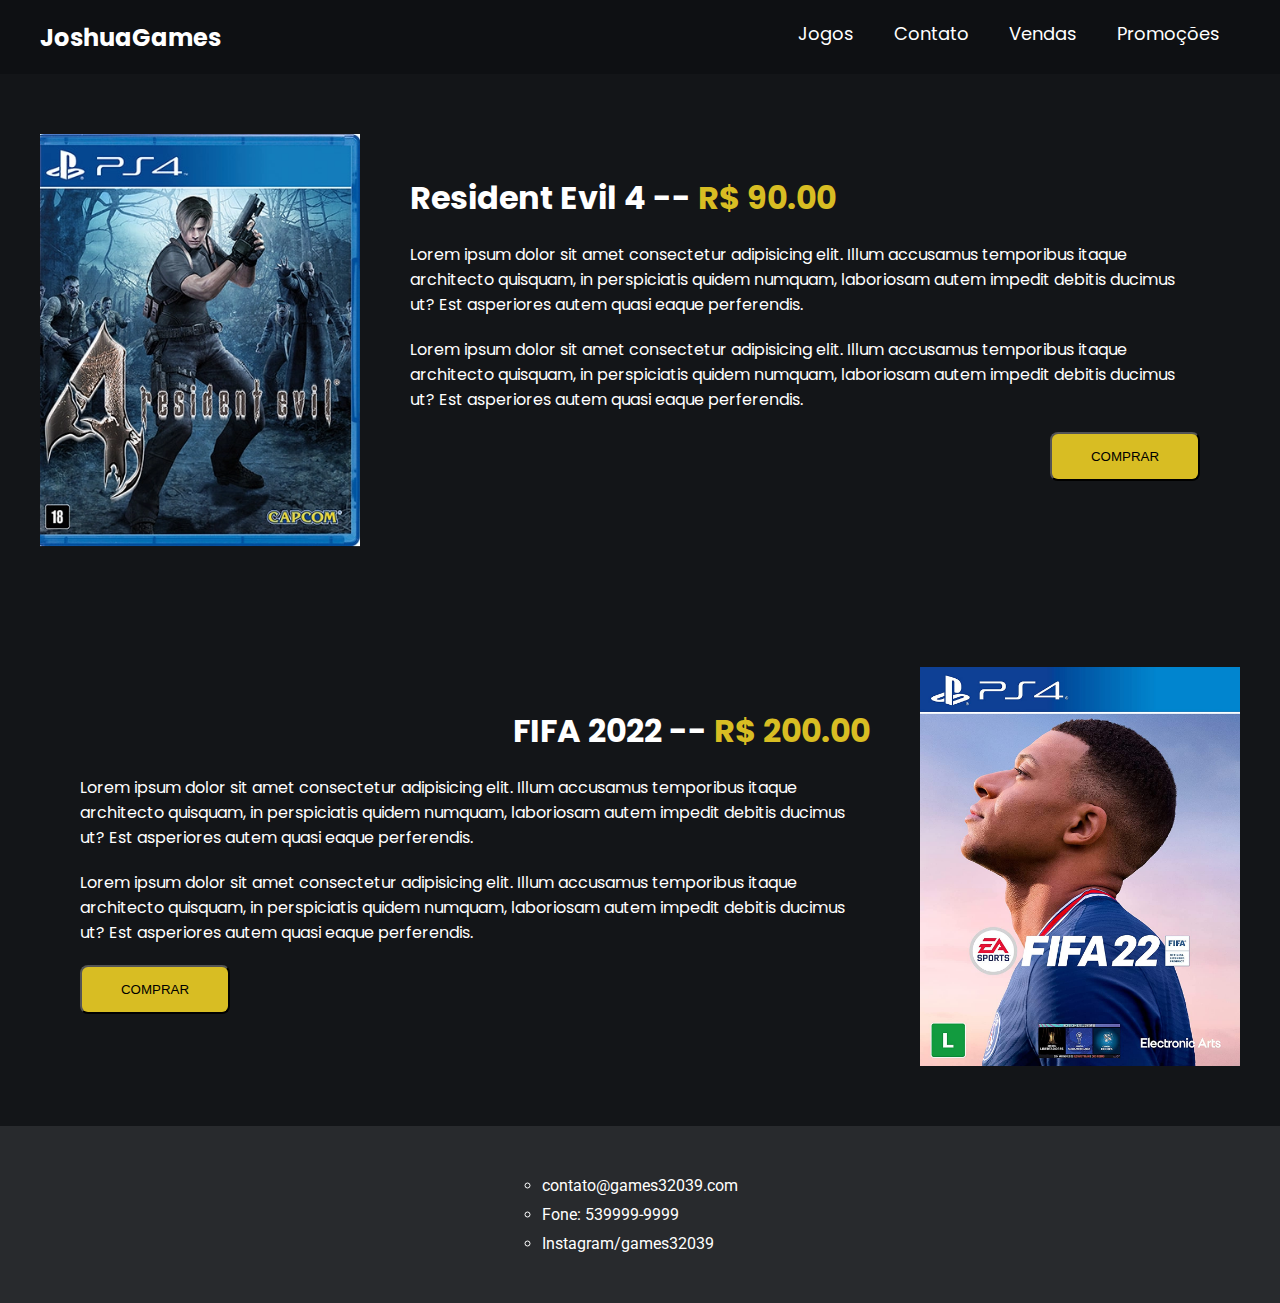
<file: index.html>
<!DOCTYPE html>
<html lang="pt-BR">

<head>
    <meta charset="UTF-8">
    <meta name="viewport" content="width=device-width, initial-scale=1.0">
    <title>TrabalhoJosue</title>
    <meta name="description" content="Página de venda de jogos eletrónicos">
    <link rel="stylesheet" href="./css/style.css">
    <link rel="preconnect" href="https://fonts.googleapis.com">
    <link rel="preconnect" href="https://fonts.gstatic.com" crossorigin>
    <link href="https://fonts.googleapis.com/css2?family=Poppins:wght@400;600&family=Roboto:wght@400;500&display=swap" rel="stylesheet">
</head>

<body>
    <header>
        <nav class="menu-header container-inside">
           <div>
               <a href="index.html" id="banner">
                   JoshuaGames
               </a>
           </div>

            <ul class="menu-items">
                <li><a href="./paginas/jogos.html">Jogos</a></li>
                <li><a href="./paginas/contato.html">Contato</a></li>
                <li><a href="./paginas/vendas.html">Vendas</a></li>
                <li><a href="./paginas/promocao.html">Promoções</a></li>
            </ul>
        </nav>
    </header>
    <main>
        <div class="main-menu container-inside">
            
                <img src="./Images/jogo.png" alt="Resident Evil 4 Jogo">
            <div>
                <h1>Resident Evil 4 -- <span class="preco">R$ 90.00</span> </h1>
                <p>Lorem ipsum dolor sit amet consectetur adipisicing elit. Illum accusamus temporibus itaque architecto
                    quisquam, in perspiciatis quidem numquam, laboriosam autem impedit debitis ducimus ut? Est
                    asperiores autem quasi eaque perferendis.</p>
                <p>Lorem ipsum dolor sit amet consectetur adipisicing elit. Illum accusamus temporibus itaque architecto
                    quisquam, in
                    perspiciatis quidem numquam, laboriosam autem impedit debitis ducimus ut? Est asperiores autem quasi
                    eaque
                    perferendis.</p>
                <button class="botao-amarelo">COMPRAR</button>
            </div>
        </div>
        <div class="main-menu container-inside game2">
            <img src="./Images/jogo2.jpg" alt="FIFA 2022 Jogo">
            <div>
                <h1>FIFA 2022 -- <span class="preco">R$ 200.00</span> </h1>
                <p>Lorem ipsum dolor sit amet consectetur adipisicing elit. Illum accusamus temporibus itaque architecto
                    quisquam, in perspiciatis quidem numquam, laboriosam autem impedit debitis ducimus ut? Est
                    asperiores autem quasi eaque perferendis.</p>
                <p>Lorem ipsum dolor sit amet consectetur adipisicing elit. Illum accusamus temporibus itaque architecto
                    quisquam, in
                    perspiciatis quidem numquam, laboriosam autem impedit debitis ducimus ut? Est asperiores autem quasi
                    eaque
                    perferendis.</p>
                <button class="botao-amarelo">COMPRAR</button>
            </div>
        </div>
    </main>
    <footer>
        <div class="menu-footer">
            <ul class="footer-contato">
                <li>contato@games32039.com</li>
                <li>Fone: 539999-9999</li>
                <li>Instagram/games32039</li>
            </ul>

        </div>
    </footer>
</body>

</html>
</file>
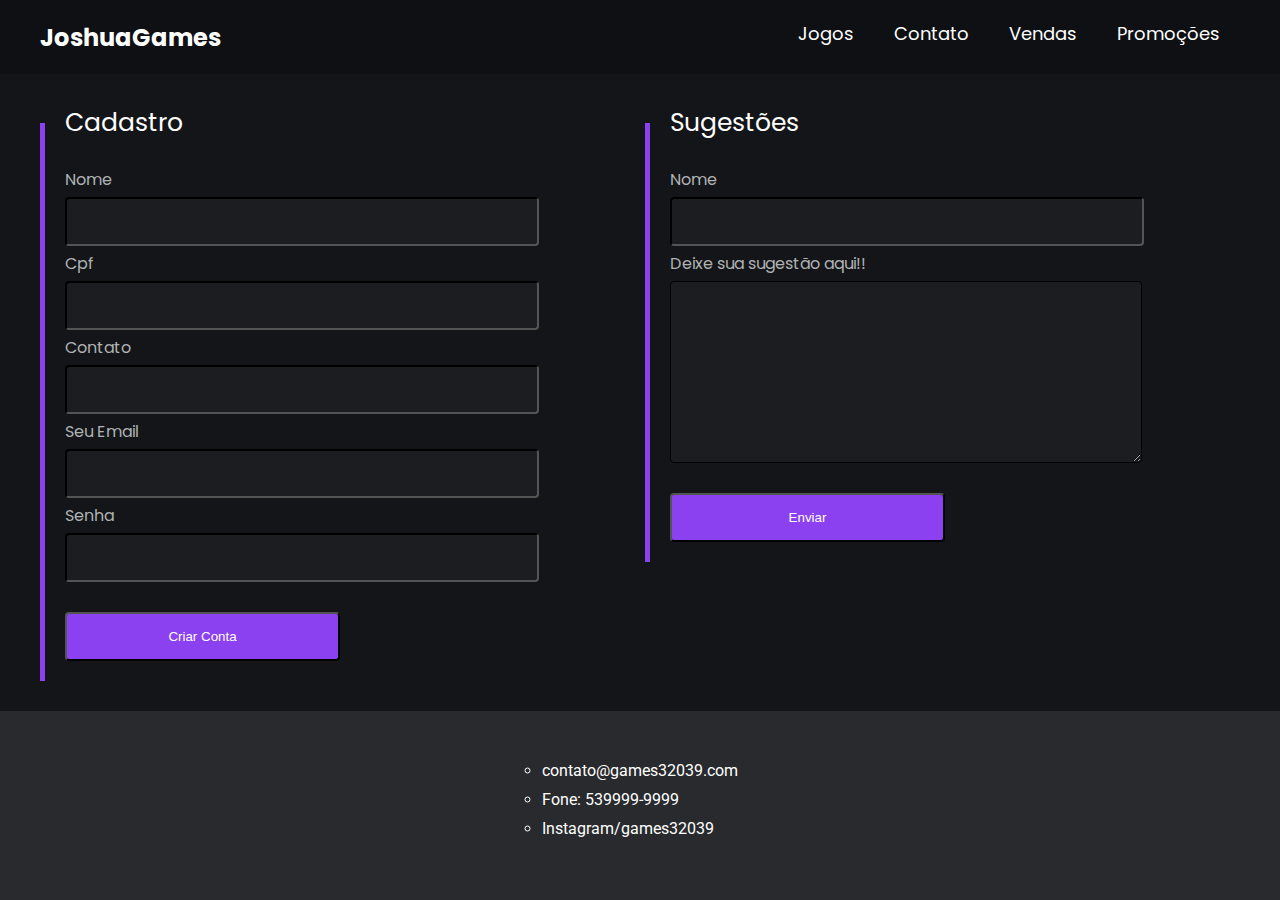
<file: contato.html>
<!DOCTYPE html>
<html lang="pt-BR">

<head>
    <meta charset="UTF-8">
    <meta http-equiv="X-UAs-Compatible" content="IE=edge">
    <meta name="viewport" content="width=device-width, initial-scale=1.0">
    <title>TrabalhoJosue</title>
    <meta name="description" content="Página de venda de jogos eletrónicos">
    <link rel="stylesheet" href="./css/contato/contato.css">
    <link rel="preconnect" href="https://fonts.googleapis.com">
    <link rel="preconnect" href="https://fonts.gstatic.com" crossorigin>
    <link href="https://fonts.googleapis.com/css2?family=Poppins:wght@400;600&family=Roboto:wght@400;500&display=swap" rel="stylesheet">
</head>

<body>
    <header>
        <nav class="menu-header container-inside">
           <div>
               <a href="index.html" id="banner">
                   JoshuaGames
               </a>
           </div>

            <ul class="menu-items">
                <li><a href="jogos.html">Jogos</a></li>
                <li><a href="contato.html">Contato</a></li>
                <li><a href="vendas.hteml">Vendas</a></li>
                <li><a href="promocao.html">Promoções</a></li>
            </ul>
        </nav>
    </header>
    <main>
    
          <div class="menu-form container-inside">
            <form class="form-model">
                <fieldset>
                    <legend>Cadastro</legend>
                    <label for="nome">Nome</label>
                    <input type="text" id="nome" name="nome">

                    <label for="cpf">Cpf</label>
                    <input type="number" name="cpf" id="cpf">

                    <label for="telefone">Contato</label>
                    <input type="tel" name="telefone" id="telefone">

                    <label for="email">Seu Email</label>
                    <input type="email" name="email" id="email">

                    <label for="senha">Senha</label>
                    <input type="password" name="senha" id="senha">

                    <input type="submit" value="Criar Conta" class="botao-roxo">
                </fieldset>
            </form>
            <form class="form-model">
                <fieldset>
                    <legend>Sugestões</legend>
                    <label for="nome-sugestao">Nome</label>
                    <input type="text" id="nome-sugestao" name="nome-sugestao">

                    <label for="sugestao">Deixe sua sugestão aqui!!</label>
                    <textarea name="sugestao" id="sugestao" cols="30" rows="10"></textarea>

                    <input type="submit" value="Enviar" class="botao-roxo">
                </fieldset>
            </form>
                
        </div>
    </main>
    <footer>
        <div class="menu-footer">
            <ul class="footer-contato">
                <li>contato@games32039.com</li>
                <li>Fone: 539999-9999</li>
                <li>Instagram/games32039</li>
            </ul>

        </div>
    </footer>
</body>

</html>
</file>
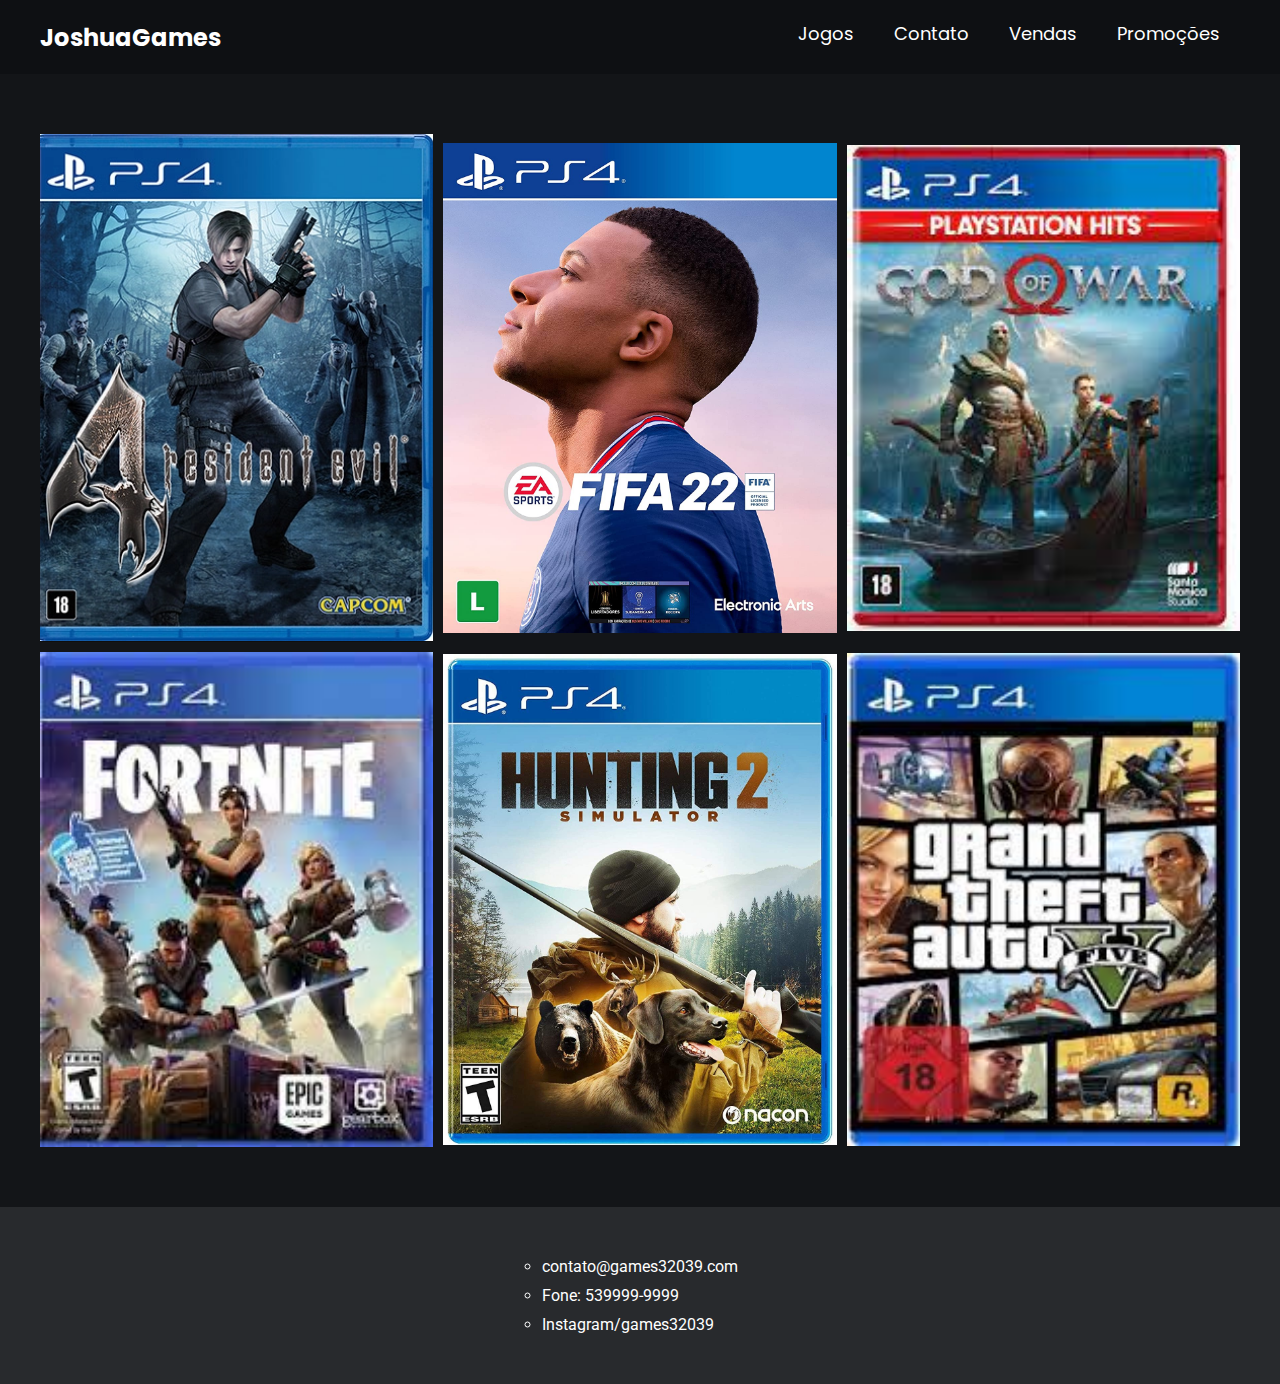
<file: jogos.html>
<!DOCTYPE html>
<html lang="pt-BR">

<head>
    <meta charset="UTF-8">
    <meta http-equiv="X-UAs-Compatible" content="IE=edge">
    <meta name="viewport" content="width=device-width, initial-scale=1.0">
    <title>TrabalhoJosue</title>
    <meta name="description" content="Página de venda de jogos eletrónicos">
    <link rel="stylesheet" href="./css/jogos/jogos.css">
    <link rel="preconnect" href="https://fonts.googleapis.com">
    <link rel="preconnect" href="https://fonts.gstatic.com" crossorigin>
    <link href="https://fonts.googleapis.com/css2?family=Poppins:wght@400;600&family=Roboto:wght@400;500&display=swap" rel="stylesheet">
</head>

<body>
    <header>
        <nav class="menu-header container-inside">
           <div>
               <a href="index.html" id="banner">
                   JoshuaGames
               </a>
           </div>

            <ul class="menu-items">
                <li><a href="jogos.html">Jogos</a></li>
                <li><a href="contato.html">Contato</a></li>
                <li><a href="vendas.hteml">Vendas</a></li>
                <li><a href="promocao.html">Promoções</a></li>
            </ul>
        </nav>
    </header>
    <main>
        <div class="main-menu container-inside">
                <figure>
                  <img src="./Images/jogo.png" alt="Resident Evil 4 Jogo">
                </figure>
                <figure>
                  <img src="./Images/jogo2.jpg" alt="FIFA 2022 Jogo">
                </figure>
                <figure>
                  <img src="./Images/godofwar.jfif" alt="God Of War Jogo">
                </figure>
                <figure>
                  <img src="./Images/fortnite.jfif" alt="Fortnite Jogo">
                </figure>
                <figure>
                  <img src="./Images/hunting.jpg" alt="Hunting Jogo">
                </figure>
                <figure>
                  <img src="./Images/gta.jfif" alt="Gta V Jogo">
                </figure>

        </div>
    </main>
    <footer>
        <div class="menu-footer">
            <ul class="footer-contato">
                <li>contato@games32039.com</li>
                <li>Fone: 539999-9999</li>
                <li>Instagram/games32039</li>
            </ul>

        </div>
    </footer>
</body>

</html>
</file>
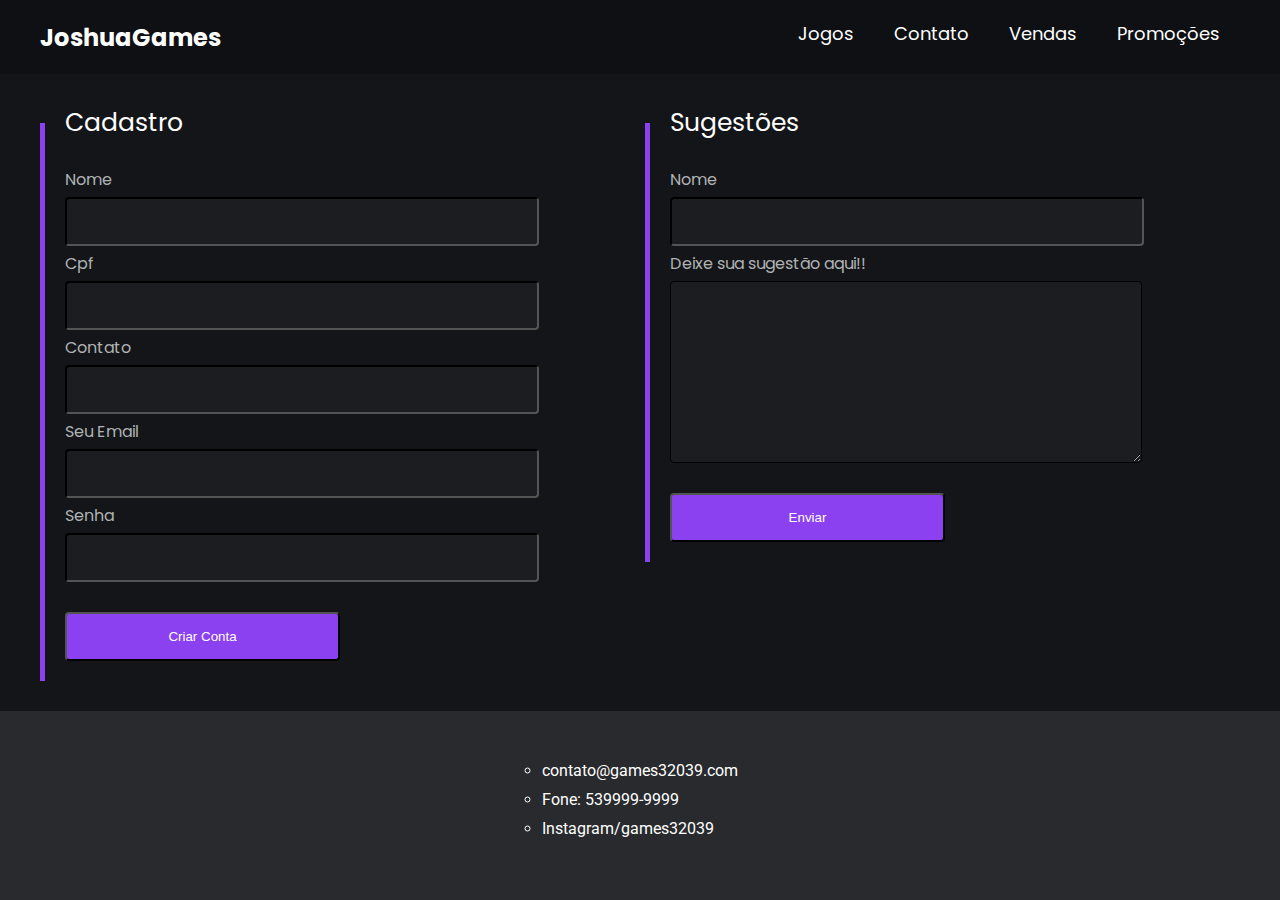
<file: paginas/contato.html>
<!DOCTYPE html>
<html lang="pt-BR">

<head>
    <meta charset="UTF-8">
    <meta name="viewport" content="width=device-width, initial-scale=1.0">
    <title>TrabalhoJosue</title>
    <meta name="description" content="Página de venda de jogos eletrónicos">
    <link rel="stylesheet" href="../css/contato/contato.css">
    <link rel="preconnect" href="https://fonts.googleapis.com">
    <link rel="preconnect" href="https://fonts.gstatic.com" crossorigin>
    <link href="https://fonts.googleapis.com/css2?family=Poppins:wght@400;600&family=Roboto:wght@400;500&display=swap" rel="stylesheet">
</head>

<body>
    <header>
        <nav class="menu-header container-inside">
           <div>
               <a href="../index.html" id="banner">
                   JoshuaGames
               </a>
           </div>

            <ul class="menu-items">
                <li><a href="./jogos.html">Jogos</a></li>
        <li><a href="./contato.html">Contato</a></li>
        <li><a href="./vendas.html">Vendas</a></li>
        <li><a href="./promocao.html">Promoções</a></li>
            </ul>
        </nav>
    </header>
    <main>
    
          <div class="menu-form container-inside">
            <form class="form-model">
                <fieldset>
                    <legend>Cadastro</legend>
                    <label for="nome">Nome</label>
                    <input type="text" id="nome" name="nome">

                    <label for="cpf">Cpf</label>
                    <input type="number" name="cpf" id="cpf">

                    <label for="telefone">Contato</label>
                    <input type="tel" name="telefone" id="telefone">

                    <label for="email">Seu Email</label>
                    <input type="email" name="email" id="email">

                    <label for="senha">Senha</label>
                    <input type="password" name="senha" id="senha">

                    <input type="submit" value="Criar Conta" class="botao-roxo">
                </fieldset>
            </form>
            <form class="form-model">
                <fieldset>
                    <legend>Sugestões</legend>
                    <label for="nome-sugestao">Nome</label>
                    <input type="text" id="nome-sugestao" name="nome-sugestao">

                    <label for="sugestao">Deixe sua sugestão aqui!!</label>
                    <textarea name="sugestao" id="sugestao" cols="30" rows="10"></textarea>

                    <input type="submit" value="Enviar" class="botao-roxo">
                </fieldset>
            </form>
                
        </div>
    </main>
    <footer>
        <div class="menu-footer">
            <ul class="footer-contato">
                <li>contato@games32039.com</li>
                <li>Fone: 539999-9999</li>
                <li>Instagram/games32039</li>
            </ul>

        </div>
    </footer>
</body>

</html>
</file>
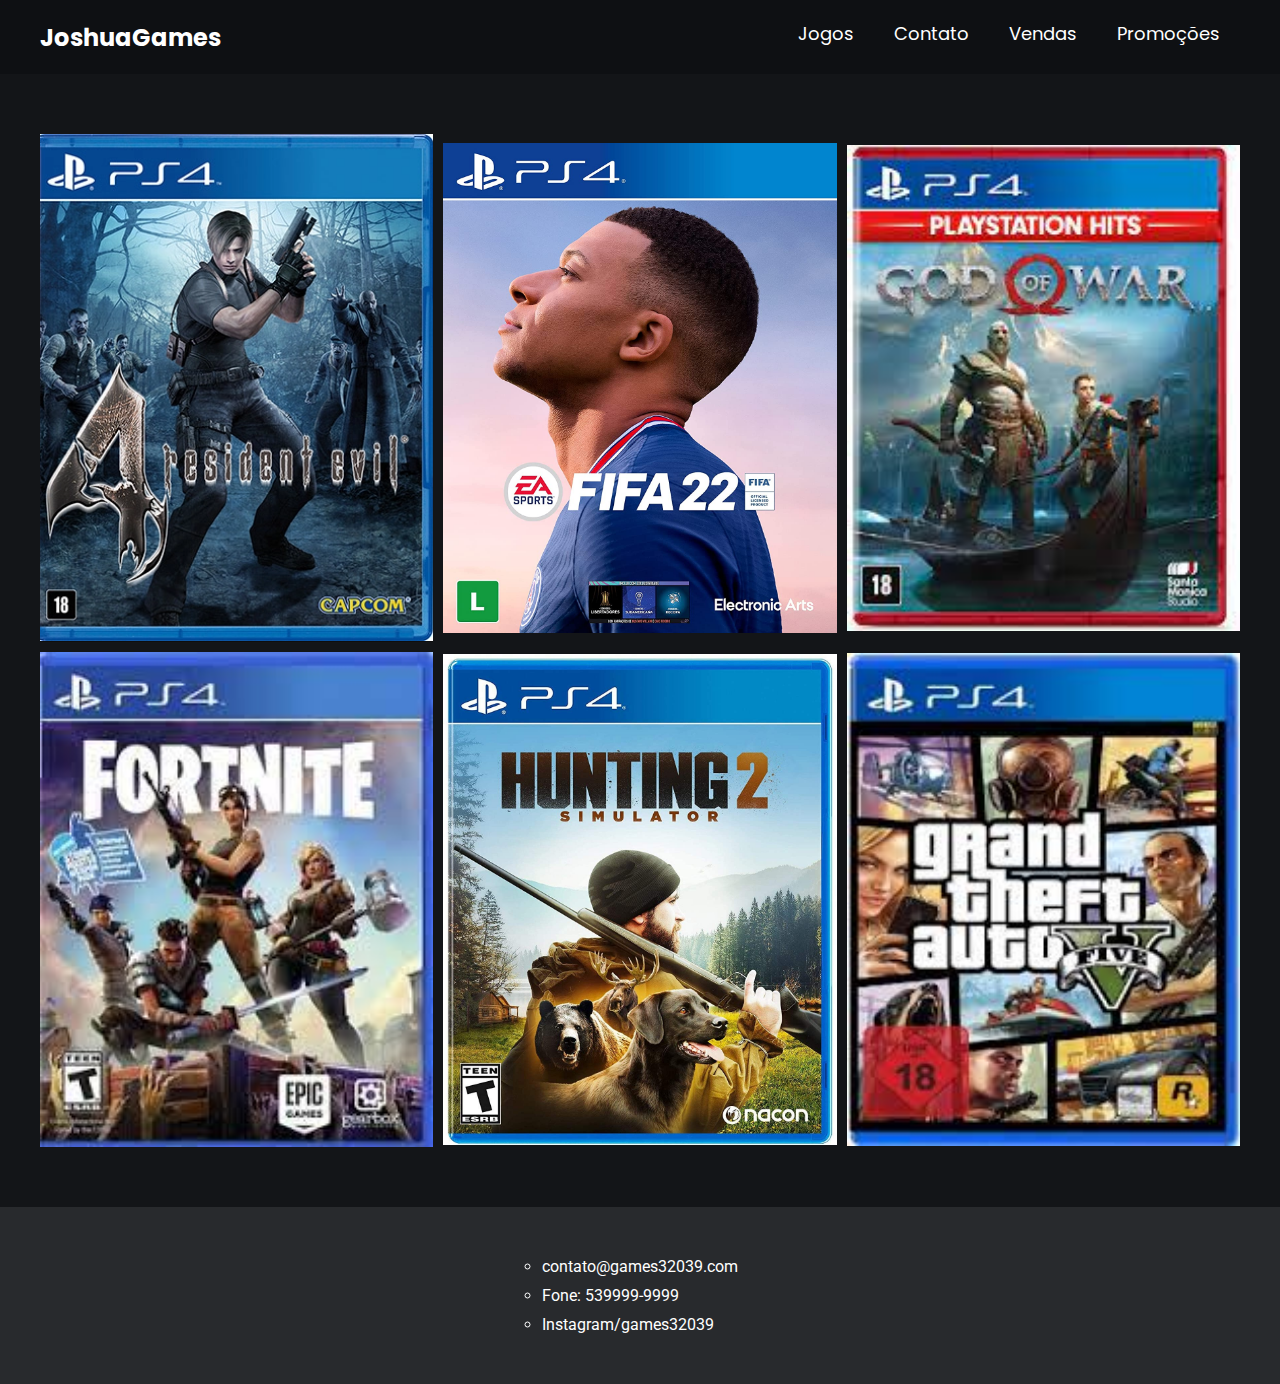
<file: paginas/jogos.html>
<!DOCTYPE html>
<html lang="pt-BR">

<head>
    <meta charset="UTF-8">
    <meta name="viewport" content="width=device-width, initial-scale=1.0">
    <title>TrabalhoJosue</title>
    <meta name="description" content="Página de venda de jogos eletrónicos">
    <link rel="stylesheet" href="../css/jogos/jogos.css">
    <link rel="preconnect" href="https://fonts.googleapis.com">
    <link rel="preconnect" href="https://fonts.gstatic.com" crossorigin>
    <link href="https://fonts.googleapis.com/css2?family=Poppins:wght@400;600&family=Roboto:wght@400;500&display=swap" rel="stylesheet">
</head>

<body>
    <header>
        <nav class="menu-header container-inside">
           <div>
               <a href="../index.html" id="banner">
                   JoshuaGames
               </a>
           </div>

            <ul class="menu-items">
              <li><a href="./jogos.html">Jogos</a></li>
              <li><a href="./contato.html">Contato</a></li>
              <li><a href="./vendas.html">Vendas</a></li>
              <li><a href="./promocao.html">Promoções</a></li>
            </ul>
        </nav>
    </header>
    <main>
        <div class="main-menu container-inside">
                <figure>
                  <img src="../Images/jogo.png" alt="Resident Evil 4 Jogo">
                </figure>
                <figure>
                  <img src="../Images/jogo2.jpg" alt="FIFA 2022 Jogo">
                </figure>
                <figure>
                  <img src="../Images/godofwar.jfif" alt="God Of War Jogo">
                </figure>
                <figure>
                  <img src="../Images/fortnite.jfif" alt="Fortnite Jogo">
                </figure>
                <figure>
                  <img src="../Images/hunting.jpg" alt="Hunting Jogo">
                </figure>
                <figure>
                  <img src="../Images/gta.jfif" alt="Gta V Jogo">
                </figure>

        </div>
    </main>
    <footer>
        <div class="menu-footer">
            <ul class="footer-contato">
                <li>contato@games32039.com</li>
                <li>Fone: 539999-9999</li>
                <li>Instagram/games32039</li>
            </ul>

        </div>
    </footer>
</body>

</html>
</file>
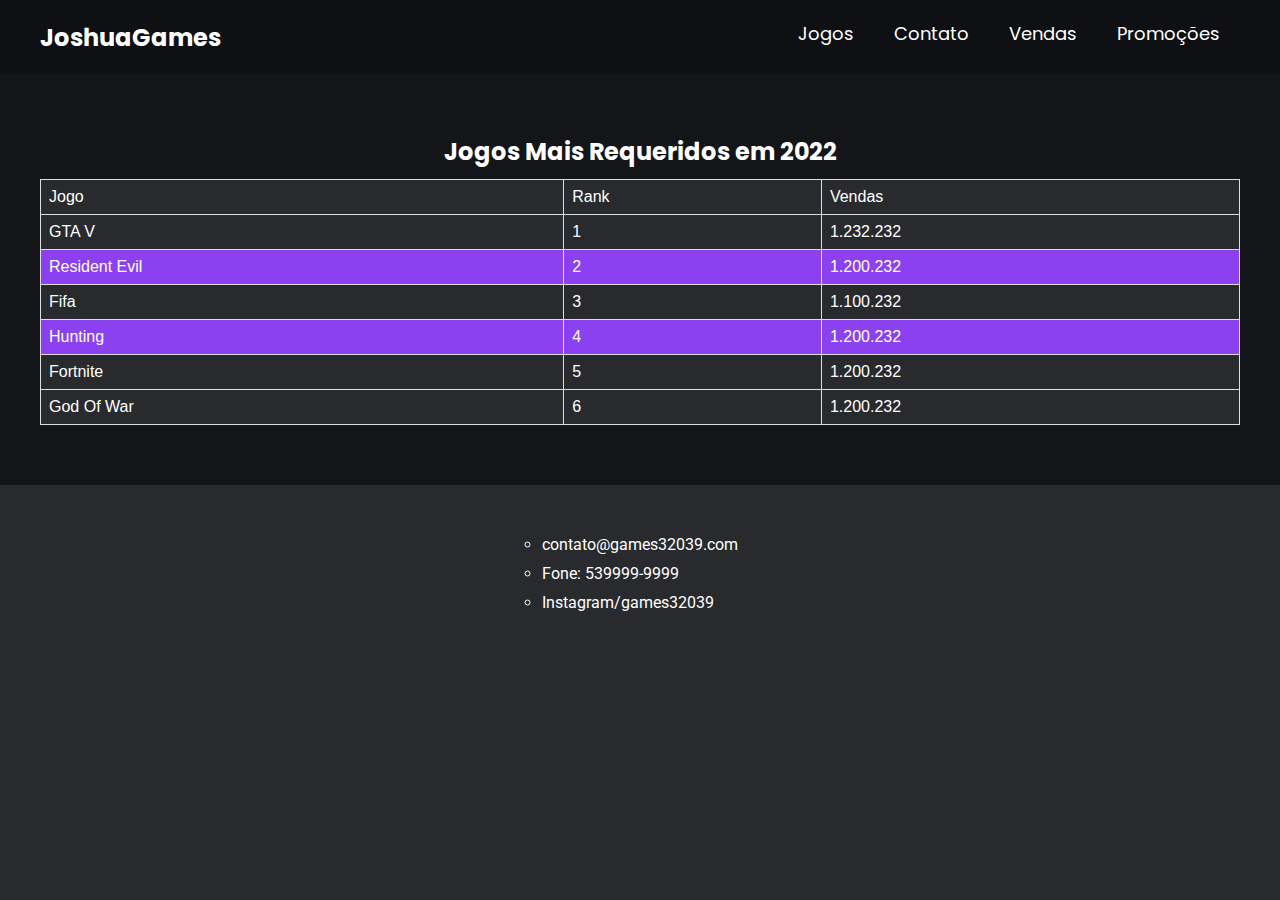
<file: paginas/vendas.html>
<!DOCTYPE html>
<html lang="pt-BR">

<head>
  <meta charset="UTF-8">
  <meta name="viewport" content="width=device-width, initial-scale=1.0">
  <title>TrabalhoJosue</title>
  <meta name="description" content="Página de venda de jogos eletrónicos">
  <link rel="stylesheet" href="../css/vendas/vendas.css">
  <link rel="preconnect" href="https://fonts.googleapis.com">
  <link rel="preconnect" href="https://fonts.gstatic.com" crossorigin>
  <link href="https://fonts.googleapis.com/css2?family=Poppins:wght@400;600&family=Roboto:wght@400;500&display=swap" rel="stylesheet">
</head>

<body>
  <header>
    <nav class="menu-header container-inside">
      <div>
        <a href="../index.html" id="banner">
          JoshuaGames
        </a>
      </div>

      <ul class="menu-items">
        <li><a href="./jogos.html">Jogos</a></li>
        <li><a href="./contato.html">Contato</a></li>
        <li><a href="./vendas.html">Vendas</a></li>
        <li><a href="./promocao.html">Promoções</a></li>
      </ul>
    </nav>
  </header>
  <main>

    <div class="main-menu container-inside">
      <h2>Jogos Mais Requeridos em 2022</h2>

      <table>
        <thead>
          <tr>
            <td>Jogo</td>
            <td>Rank</td>
            <td>Vendas</td>

          </tr>
        </thead>
        <tbody>
          <tr>
            <td>GTA V</td>
            <td>1</td>
            <td>1.232.232</td>
          </tr>
          <tr>
            <td>Resident Evil </td>
            <td>2</td>
            <td>1.200.232</td>
          </tr>
          <tr>
            <td>Fifa </td>
            <td>3</td>
            <td>1.100.232</td>
          </tr>
          <tr>
            <td>Hunting </td>
            <td>4</td>
            <td>1.200.232</td>
          </tr>
          <tr>
            <td>Fortnite </td>
            <td>5</td>
            <td>1.200.232</td>
          </tr>
        </tbody>
        <tfoot>
          <tr>
            <td>God Of War </td>
            <td>6</td>
            <td>1.200.232</td>
          </tr>
        </tfoot>
      </table>
    </div>
  </main>
  <footer>
    <div class="menu-footer">
      <ul class="footer-contato">
        <li>contato@games32039.com</li>
        <li>Fone: 539999-9999</li>
        <li>Instagram/games32039</li>
      </ul>

    </div>
  </footer>
</body>

</html>
</file>
<file: css/style.css>
@import url('./general.css');
@import url('./header.css');
@import url('./main.css');
@import url('./footer.css');
</file>
<file: css/contato/contato.css>
@import url(../style.css);

.menu-form {
  display: grid;
  grid-template-columns: 1fr 1fr;
  padding-block: 30px;
  gap: 10px;
}
.form-model fieldset{
  padding: 20px;
  border: none;
  border-left: 5px solid #8B41EF;
}
.form-model legend {
  font-size: 25px;
}
label {
  display: block;
  margin-block: 5px;
  color: #B0B2B3;
  
}
input,
textarea {
  padding: 15px;
  width: 80%;
  color: #fff;
  background-color: #1B1D20;
  display: block;
  border-color: #000;
  border-radius: 4px;
  transition: 0.4s;
}
input:hover {
  border-color: #fff;
}
legend {
  color: #fff;
}
@media (max-width:650px) {
  .menu-form {
    grid-template-columns: 1fr;
  }
}
</file>
<file: css/jogos/jogos.css>
@import url(../style.css);
.main-menu {
  display: grid;
  grid-template-columns: 1fr 1fr 1fr;
}
@media (max-width: 650px) {
  .main-menu {
    grid-template-columns: 1fr 1fr;
  }
}
@media (max-width: 500px) {
  .main-menu {
    grid-template-columns: 1fr;
  }
}
</file>
<file: css/vendas/vendas.css>
@import url(../style.css);
.main-menu {
  grid-template-columns: 1fr;
}
.main-menu h2 {
  text-align: center;
}
table {
  font-family: arial, sans-serif;
  border-collapse: collapse;
  width: 100%;
}

td, th {
  border: 1px solid #dddddd;
  text-align: left;
  padding: 8px;
}

tr:nth-child(even) {
  background-color: var(--footer-botao);
}
tr:nth-child(odd) {
  background-color: var(--footer-bg);
}
</file>
